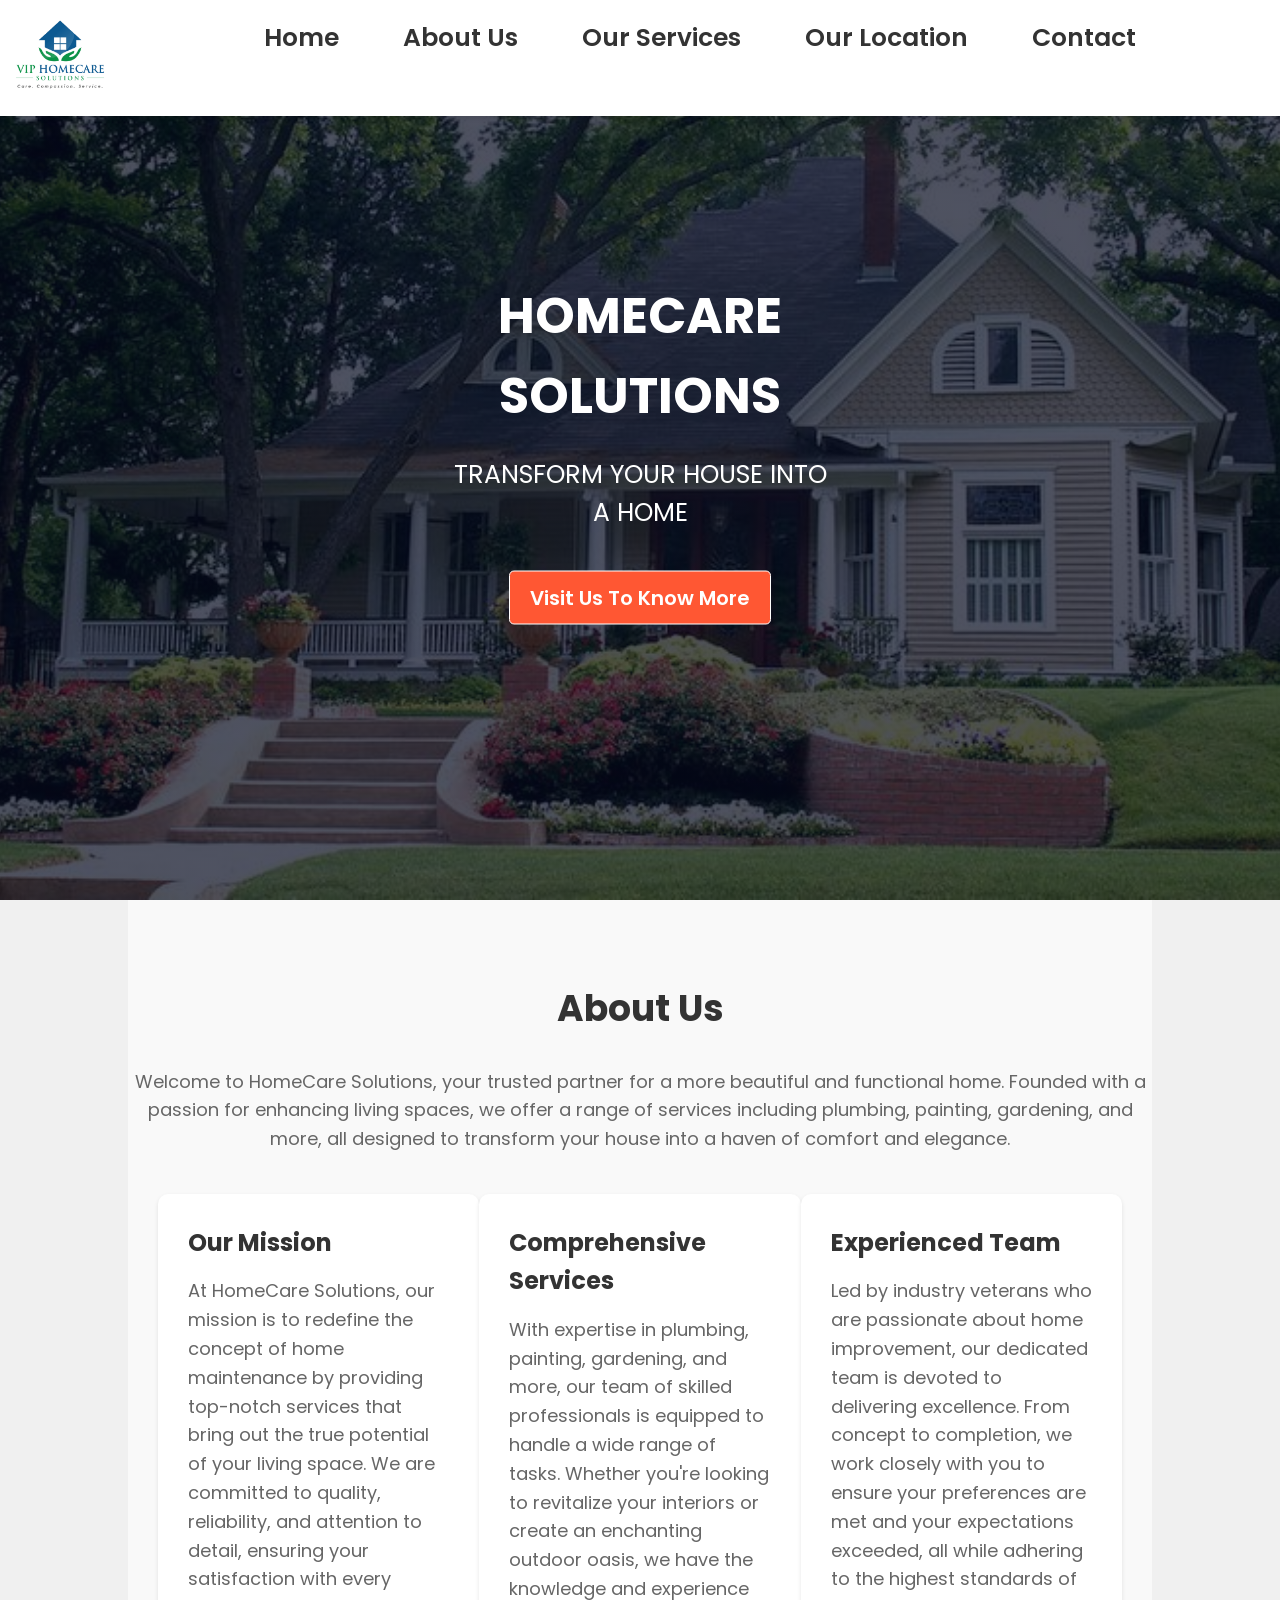
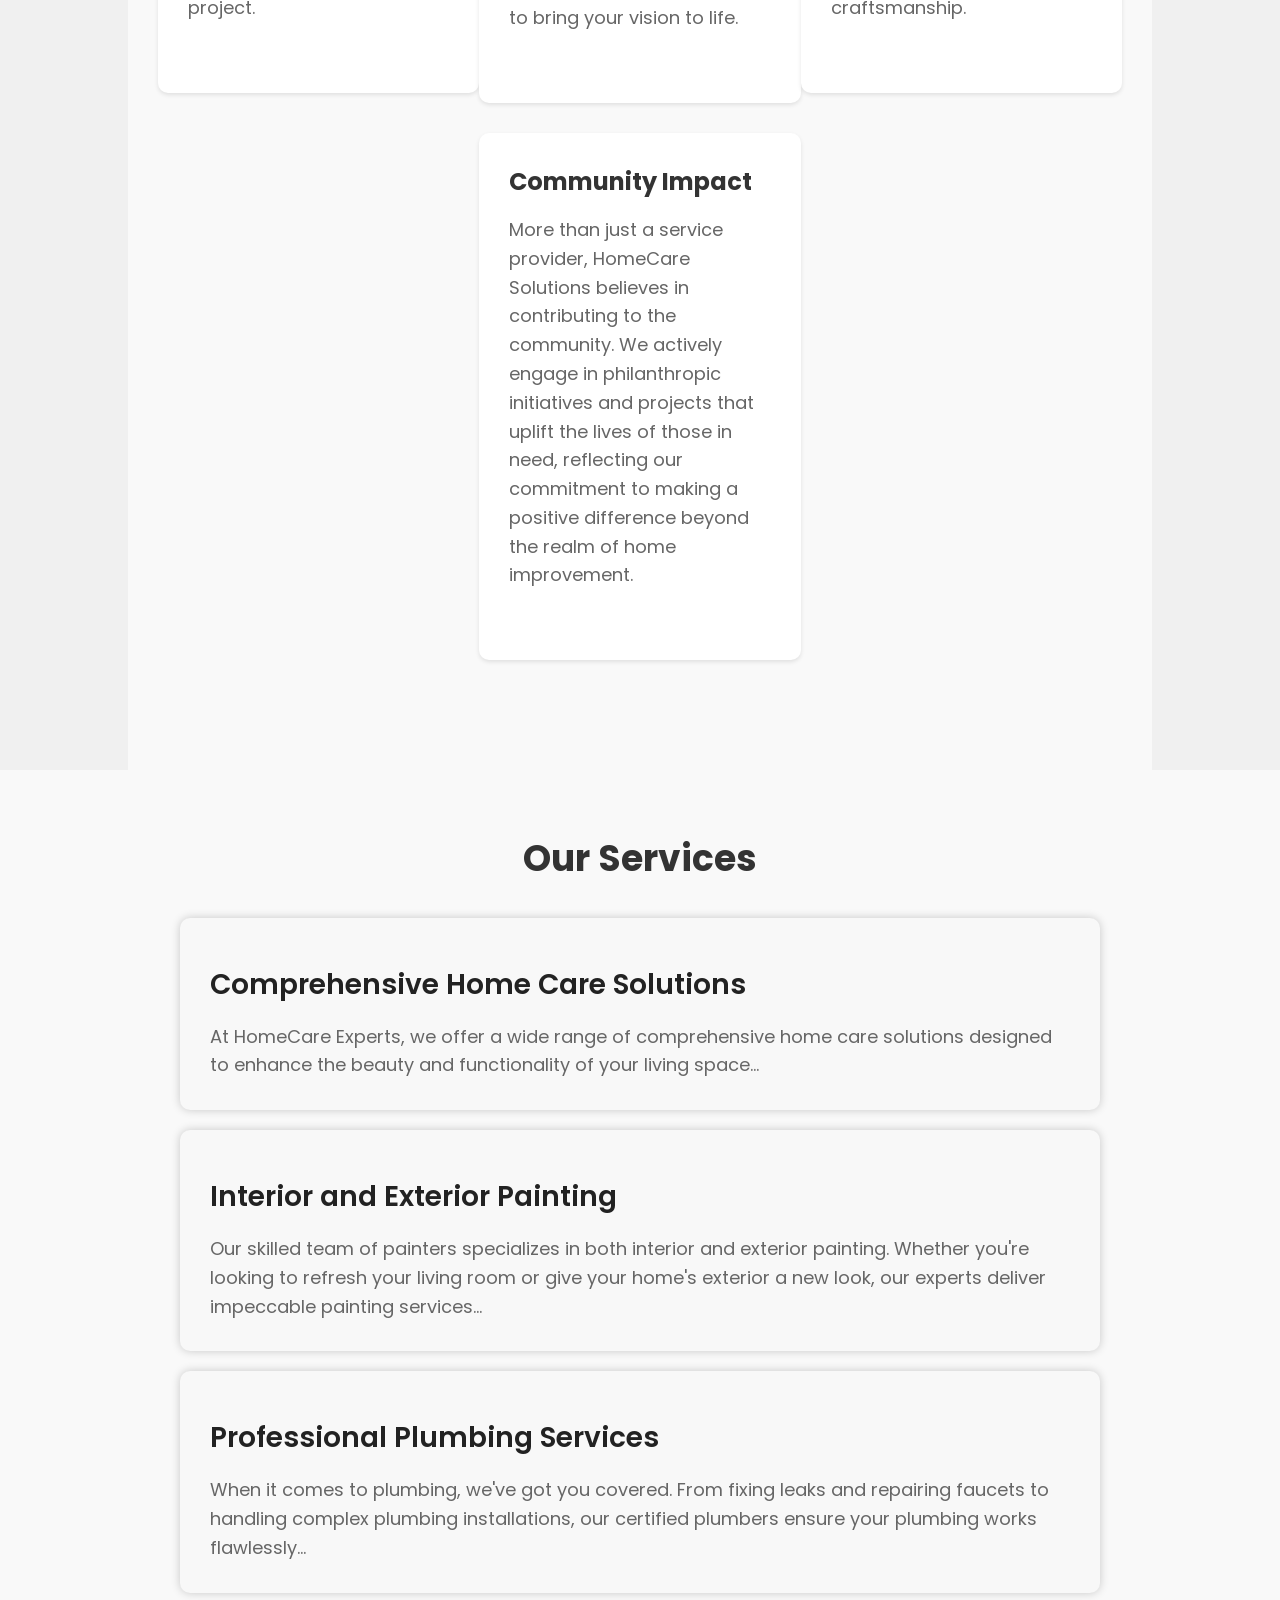
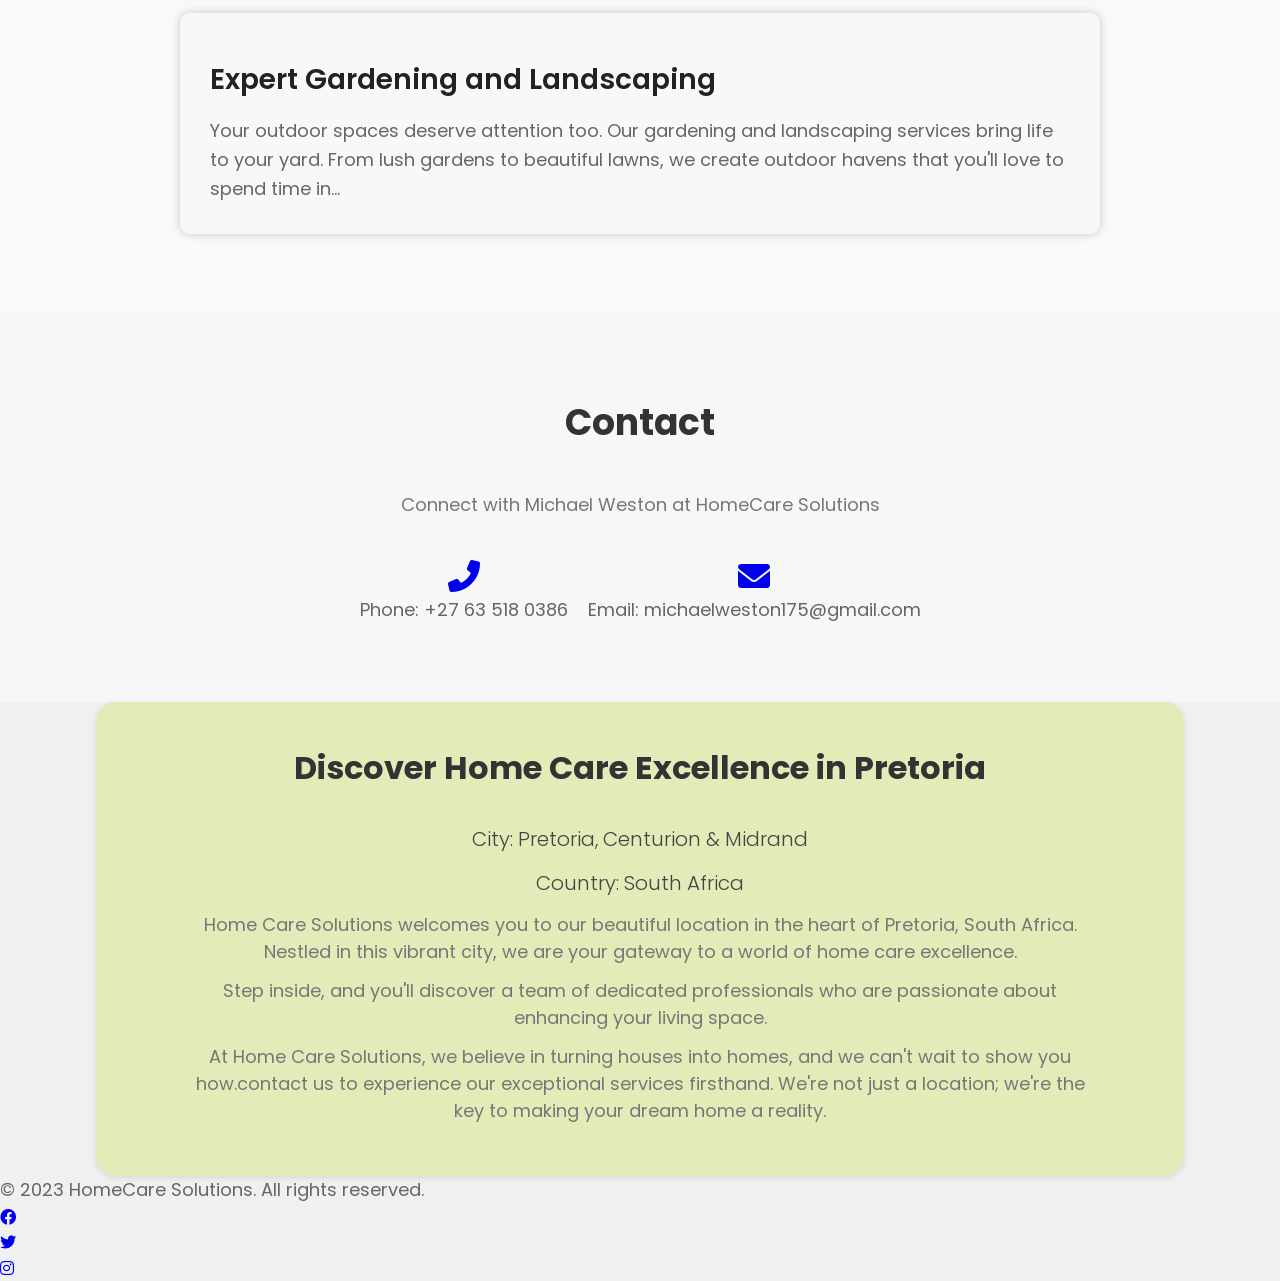
<file: index.html>
<!DOCTYPE html>
<html>
<head>
  <meta name="viewport" content="width=device-width, initial-scale=1.0">
  <title>HomeCare Solutions</title>
  <link rel="stylesheet" href="https://cdnjs.cloudflare.com/ajax/libs/font-awesome/6.0.0-beta3/css/all.min.css">
 <link rel="preconnect" href="https://fonts.googleapis.com">
<link href="https://fonts.googleapis.com/css2?family=Poppins:wght@200;300;400;600;700;900&display=swap" rel="stylesheet">
   <link rel="stylesheet" href="styles.css">
   <link rel="preconnect" href="https://fonts.googleapis.com">
   <link rel="preconnect" href="https://fonts.gstatic.com" crossorigin>
   <link href="https://fonts.googleapis.com/css2?family=Poppins:wght@200;300;400;600;700;900&display=swap" rel="stylesheet">
   <link rel="stylesheet" href="https://cdnjs.cloudflare.com/ajax/libs/font-awesome/4.7.0/css/font-awesome.min.css">
   <style>
    .logo-image {
      width: 200px; /* Adjust this value to your desired width */
      height: auto; /* This maintains the aspect ratio */

    }
  </style>
  </head>
<body>
  <section class="header">
    <nav>
        <a href="index.html"><img src="image/logo2.jpeg"></a>
        <div class="nav-links" id="navlinks">
            <i class="fa fa-times" onclick="hideMenu()"></i>
            <ul>
              <li><a href="index.html">Home</a></li>
              <li><a href="about.html">About Us</a></li>
              <li><a href="services.html">Our Services</a></li>
              <li><a href="location.html">Our Location</a></li>
              <li><a href="contact.html">Contact</a></li>
          </ul>
        </div>
        <i class="fa fa-bars" onclick="showMenu()"></i>
    </nav>
    <div class="text-box">
      
      <h1 class="logo">HOMECARE <br>SOLUTIONS</h1>
      <p class="slogan">TRANSFORM YOUR HOUSE INTO <br> A HOME</p>
      <a href="" class="hero-btn">Visit Us To Know More</a>
    </div>
</section>
  <main>
    <!----about us page------>
    <section id="about-us" class="ABOUT">
      <h2>About Us</h2>
      <p>Welcome to HomeCare Solutions, your trusted partner for a more beautiful and functional home. Founded with a passion for enhancing living spaces, we offer a range of services including plumbing, painting, gardening, and more, all designed to transform your house into a haven of comfort and elegance.</p>
      <div class="row">
        <div class="ABOUT-col">
          <h3>Our Mission</h3>
          <p>At HomeCare Solutions, our mission is to redefine the concept of home maintenance by providing top-notch services that bring out the true potential of your living space. We are committed to quality, reliability, and attention to detail, ensuring your satisfaction with every project.</p>
        </div>
        <div class="ABOUT-col">   
          <h3>Comprehensive Services</h3>
          <p>With expertise in plumbing, painting, gardening, and more, our team of skilled professionals is equipped to handle a wide range of tasks. Whether you're looking to revitalize your interiors or create an enchanting outdoor oasis, we have the knowledge and experience to bring your vision to life.</p>
        </div>
        <div class="ABOUT-col">
          <h3>Experienced Team</h3>
          <p>Led by industry veterans who are passionate about home improvement, our dedicated team is devoted to delivering excellence. From concept to completion, we work closely with you to ensure your preferences are met and your expectations exceeded, all while adhering to the highest standards of craftsmanship.</p>
        </div>
        <div class="ABOUT-col">
          <h3>Community Impact</h3>
          <p>More than just a service provider, HomeCare Solutions believes in contributing to the community. We actively engage in philanthropic initiatives and projects that uplift the lives of those in need, reflecting our commitment to making a positive difference beyond the realm of home improvement.</p>
        </div>
      </div>
    </section>

    <section class="services">
      <div class="container">
        <h2>Our Services</h2>
        <div class="service">
          <h3>Comprehensive Home Care Solutions</h3>
          <p>At HomeCare Experts, we offer a wide range of comprehensive home care solutions designed to enhance the beauty and functionality of your living space...</p>
        </div>
        <div class="service">
          <h3>Interior and Exterior Painting</h3>
          <p>Our skilled team of painters specializes in both interior and exterior painting. Whether you're looking to refresh your living room or give your home's exterior a new look, our experts deliver impeccable painting services...</p>
        </div>
        <div class="service">
          <h3>Professional Plumbing Services</h3>
          <p>When it comes to plumbing, we've got you covered. From fixing leaks and repairing faucets to handling complex plumbing installations, our certified plumbers ensure your plumbing works flawlessly...</p>
        </div>
        <div class="service">
          <h3>Expert Gardening and Landscaping</h3>
          <p>Your outdoor spaces deserve attention too. Our gardening and landscaping services bring life to your yard. From lush gardens to beautiful lawns, we create outdoor havens that you'll love to spend time in...</p>
        </div>
        <!-- Repeat the above structure for each service -->
        <!-- Include more services like electrical work, home improvement, etc. -->
      </div>
    </section>

  <!-- Contact Section -->
<section class="contact">
  <h2>Contact</h2>
  <p class="contact-description">Connect with Michael Weston at HomeCare Solutions</p>
  <div class="contact-icons">
    <div class="contact-icon">
      <div class="clickable-icon">
        <a href="tel:+27635180386">
          <a href="tel:+27 697623422">
          <i class="fas fa-phone-alt shake"></i> <!-- Phone Icon -->
        </a>
        <p>Phone: +27 63 518 0386</p>
      </div>
    </div>
    <div class="contact-icon">
      <div class="clickable-icon">
        <a href="mailto:michaelweston175@gmail.com">
          <i class="fas fa-envelope email-animation"></i> <!-- Email Icon -->
        </a>
        <p>Email: michaelweston175@gmail.com</p>
      </div>
    </div>
  </div>
</section>

    <!-- ...existing code... -->
<!-------location------>
<section class="location">
  <div class="container">
    <h2>Discover Home Care Excellence in Pretoria</h2>
    <div class="location-details">
      <p>City: Pretoria, Centurion & Midrand</p>
      <p>Country: South Africa</p>
    </div>
    <div class="location-description">
      <p>Home Care Solutions welcomes you to our beautiful location in the heart of Pretoria, South Africa. Nestled in this vibrant city, we are your gateway to a world of home care excellence.</p>
      <p> Step inside, and you'll discover a team of dedicated professionals who are passionate about enhancing your living space.</p>
      <p>At Home Care Solutions, we believe in turning houses into homes, and we can't wait to show you how.contact us to experience our exceptional services firsthand. We're not just a location; we're the key to making your dream home a reality.</p>
    </div>
  </div>
</section> 
<!---form --->


    <!-- Other sections go here -->

  </main>
  <footer>
    <p>&copy; 2023 HomeCare Solutions. All rights reserved.</p>
    <ul class="social-media">
      <li><a href="https://www.facebook.com/profile.php?id=100080842107810&mibextid=ZbWKwL" target="_blank" rel="noopener noreferrer"><i class="fab fa-facebook-f"></i></a></li>
      <li><a href="#" target="_blank" rel="noopener noreferrer"><i class="fab fa-twitter"></i></a></li>
      <li><a href="#" target="_blank" rel="noopener noreferrer"><i class="fab fa-instagram"></i></a></li>
    </ul>
  </footer>
  <script>
    var navlinks = document.getElementById("navlinks");

    function showMenu(){
        navlinks.style.right = "0";
        document.addEventListener("click", closeMenuOutside);
    }

    function hideMenu(){
        navlinks.style.right = "-200px";
        document.removeEventListener("click", closeMenuOutside);
    }

    function closeMenuOutside(event){
        if (!event.target.closest(".nav-links") && !event.target.closest(".fa-bars")) {
            hideMenu();
        }
    }
</script>
 </body>
</html>
</file>
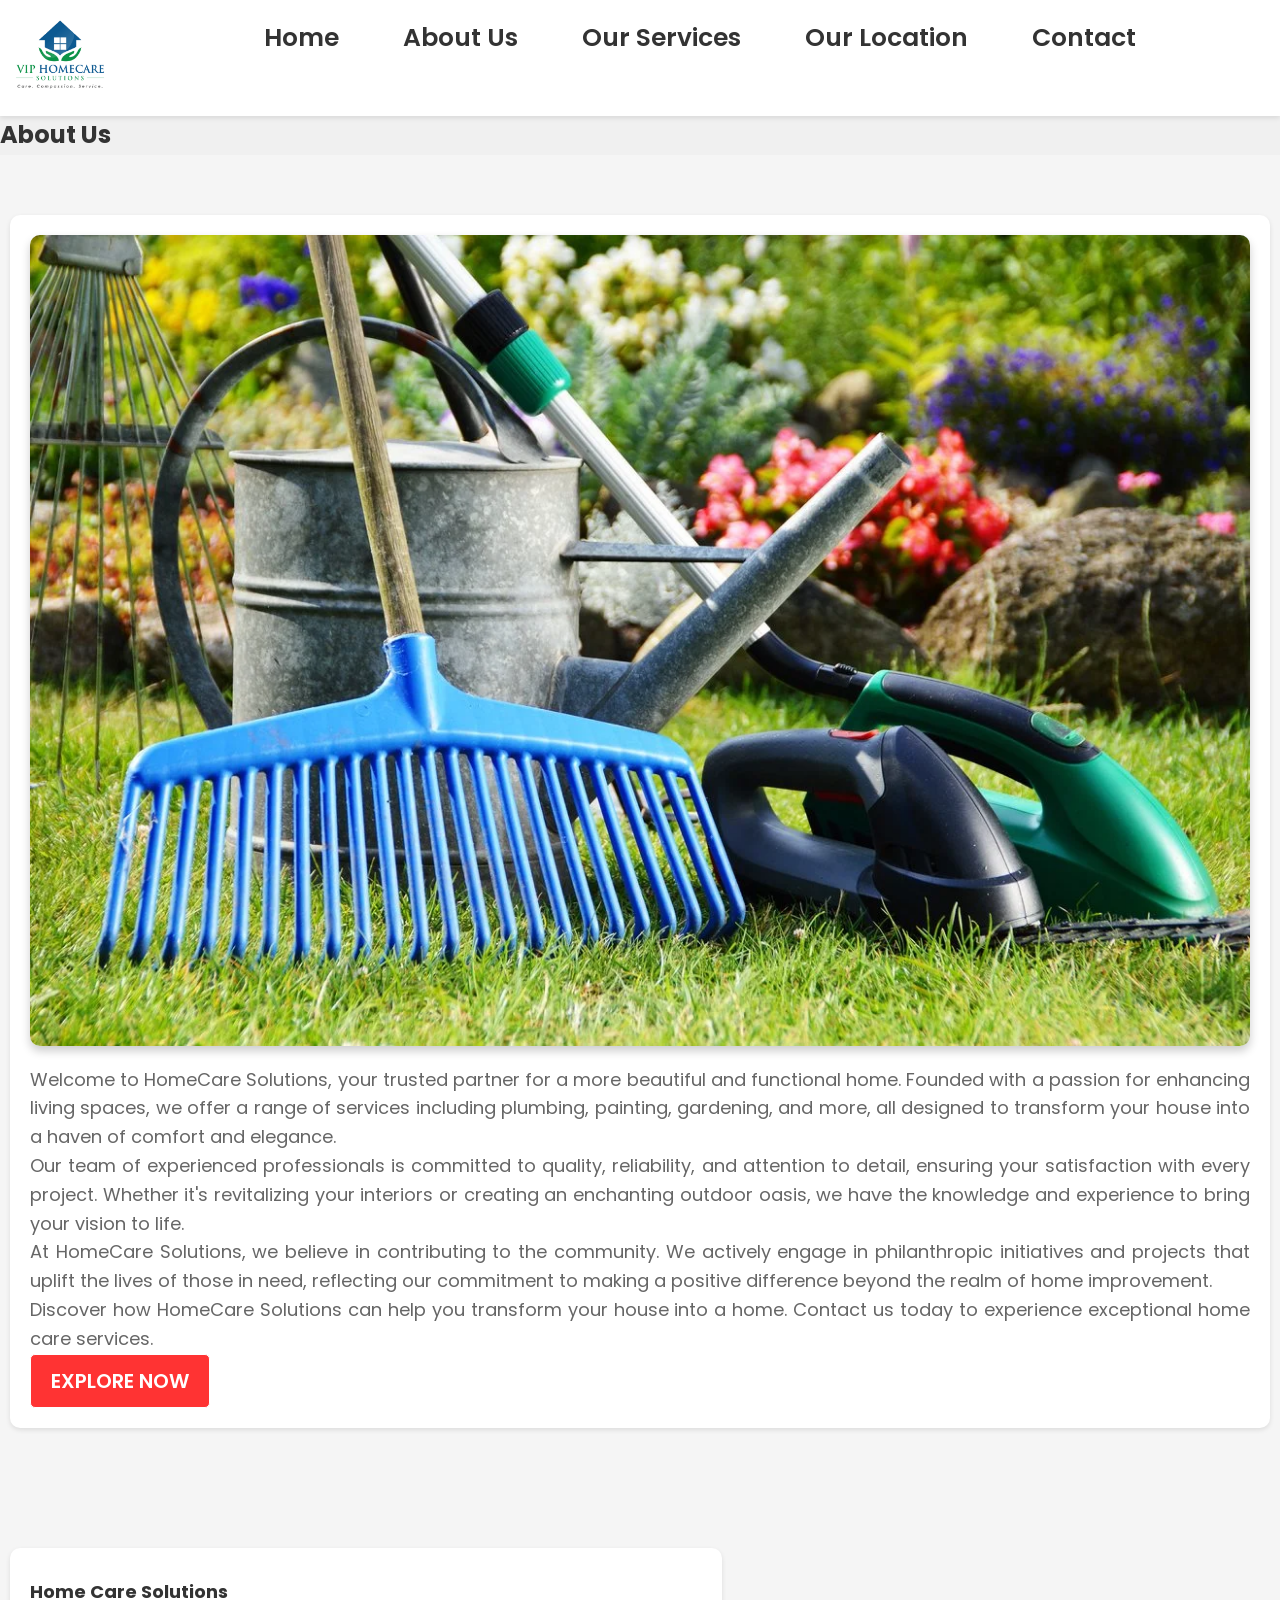
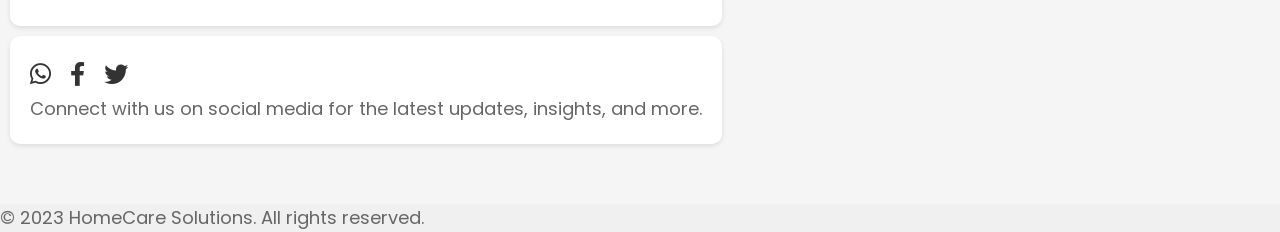
<file: about.html>
<!DOCTYPE html>
<html>
<head>
    <meta name="viewport" content="width=device-width, initial-scale=1.0">
    <title>About HomeCare Solutions</title>
    <link rel="stylesheet" href="styles.css">
    <link rel="preconnect" href="https://fonts.googleapis.com">
    <link rel="preconnect" href="https://fonts.gstatic.com" crossorigin>
    <link href="https://fonts.googleapis.com/css2?family=Poppins:wght@200;300;400;600;700;900&display=swap" rel="stylesheet">
    <link rel="stylesheet" href="https://cdnjs.cloudflare.com/ajax/libs/font-awesome/4.7.0/css/font-awesome.min.css">
    <link rel="stylesheet" href="https://cdnjs.cloudflare.com/ajax/libs/font-awesome/5.15.3/css/all.min.css">
    <style>
        /* Add these CSS styles */
        .about-col {
            flex: 1;
            padding: 20px;
        }
        .about-image {
            width: 100%;
            height: auto;
        }
    </style>
</head>
<body>
    <section class="sub-header">
        <nav>
            <a href="index.html"><img src="image/logo2.jpeg"></a>
             <div class="nav-links" id="navlinks">
                <i class="fa fa-times" onclick="hideMenu()"></i>
                <ul>
                    <li><a href="index.html">Home</a></li>
                    <li><a href="about.html">About Us</a></li>
                    <li><a href="services.html">Our Services</a></li>
                    <li><a href="location.html">Our Location</a></li>
                    <li><a href="contact.html">Contact</a></li>
                </ul>
            </div>
            <i class="fa fa-bars" onclick="showMenu()"></i>
        </nav>
        <h1>About Us</h1>
    </section>
    <section class="about-us">
        <div class="low">
            <div class="about-col">
                <!-- Add your image here at the top -->
                <img src="image/gardeing_1.jpg" alt="Gardening Image" class="about-image">
                <p>Welcome to HomeCare Solutions, your trusted partner for a more beautiful and functional home. Founded with a passion for enhancing living spaces, we offer a range of services including plumbing, painting, gardening, and more, all designed to transform your house into a haven of comfort and elegance.</p>
                <p>Our team of experienced professionals is committed to quality, reliability, and attention to detail, ensuring your satisfaction with every project. Whether it's revitalizing your interiors or creating an enchanting outdoor oasis, we have the knowledge and experience to bring your vision to life.</p>
                <p>At HomeCare Solutions, we believe in contributing to the community. We actively engage in philanthropic initiatives and projects that uplift the lives of those in need, reflecting our commitment to making a positive difference beyond the realm of home improvement.</p>
                <p>Discover how HomeCare Solutions can help you transform your house into a home. Contact us today to experience exceptional home care services.</p>
                <a href="#" class="hero-btn red-btn">EXPLORE NOW</a>
            </div>
        </div>
    </section>
    
    <!---social media section--->
    <section class="social-icons">
        <div class="low">
            <div class="about-col">
                <div class="owner-name">Home Care Solutions</div>
            </div>
      
            <div class="about-col">
                <div class="social-links">
                    <a href="#" target="_blank" class="social-icon"><i class="fab fa-whatsapp"></i></a>
                    <a href="#" target="_blank" class="social-icon"><i class="fab fa-facebook-f"></i></a>
                    <a href="#" target="_blank" class="social-icon"><i class="fab fa-twitter"></i></a>
                </div>
                <p>Connect with us on social media for the latest updates, insights, and more.</p>
            </div>
        </div>
    </section>

    <script>
        var navlinks = document.getElementById("navlinks");

        function showMenu(){
            navlinks.style.right = "0";
            document.addEventListener("click", closeMenuOutside);
        }

        function hideMenu(){
            navlinks.style.right = "-200px";
            document.removeEventListener("click", closeMenuOutside);
        }

        function closeMenuOutside(event){
            if (!event.target.closest(".nav-links") && !event.target.closest(".fa-bars")) {
                hideMenu();
            }
        }
    </script>
    
    <footer>
        <p>&copy; 2023 HomeCare Solutions. All rights reserved.</p>
    </footer>
</body>
</html>
</file>
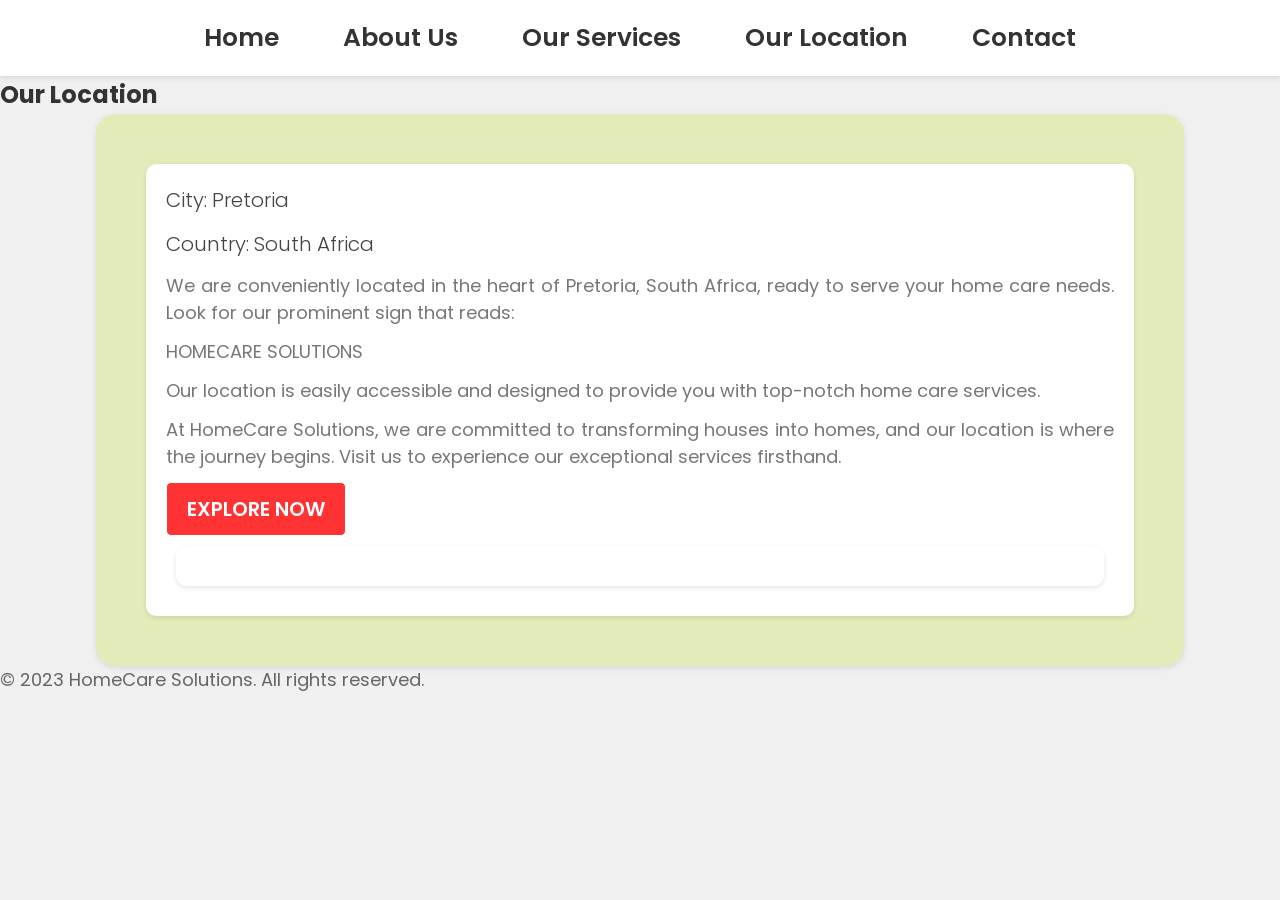
<file: our location.html.html>
<!DOCTYPE html>
<html>
<head>
    <meta name="viewport" content="width=device-width, initial-scale=1.0">
    <title>Home Care Location</title>
    <link rel="stylesheet" href="styles.css">
    <link rel="preconnect" href="https://fonts.googleapis.com">
    <link rel="preconnect" href="https://fonts.gstatic.com" crossorigin>
    <link href="https://fonts.googleapis.com/css2?family=Poppins:wght@200;300;400;600;700;900&display=swap" rel="stylesheet">
    <link rel="stylesheet" href="https://cdnjs.cloudflare.com/ajax/libs/font-awesome/4.7.0/css/font-awesome.min.css">
    <link rel="stylesheet" href="https://cdnjs.cloudflare.com/ajax/libs/font-awesome/5.15.3/css/all.min.css">
  </head>
<body>
    <section class="sub-header">
        <nav>

            <div class="nav-links" id="navlinks">
                <i class="fa fa-times" onclick="hideMenu()"></i>
                <ul>
                  <li><a href="index.html">Home</a></li>
                  <li><a href="about.html">About Us</a></li>
                  <li><a href="services.html">Our Services</a></li>
                  <li><a href="location.html">Our Location</a></li>
                  <li><a href="contact.html">Contact</a></li>
              </ul>
            </div>
            <i class="fa fa-bars" onclick="showMenu()"></i>
        </nav>
      <h1>Our Location</h1>
    </section>
   <!-------location------>
<section class="location">
  <div class="about-col">
   
    <div class="location-details">
      <p>City: Pretoria</p>
      <p>Country: South Africa</p>
    </div>
    <div class="location-description">
      <p>We are conveniently located in the heart of Pretoria, South Africa, ready to serve your home care needs. Look for our prominent sign that reads:</p>
      <p class="sign">HOMECARE SOLUTIONS</p>
      <p>Our location is easily accessible and designed to provide you with top-notch home care services.</p>
      <p>At HomeCare Solutions, we are committed to transforming houses into homes, and our location is where the journey begins. Visit us to experience our exceptional services firsthand.</p>
    <a href="" class="hero-btn red-btn">EXPLORE NOW</a>
          </div>
          
          <div class="about-col">
    
          </div>
        </div>
      </section>
</section>

<!-- ...existing code for services, social media, and footer... -->

<script>
    var navlinks = document.getElementById("navlinks");

    function showMenu(){
        navlinks.style.right = "0";
        document.addEventListener("click", closeMenuOutside);
    }

    function hideMenu(){
        navlinks.style.right = "-200px";
        document.removeEventListener("click", closeMenuOutside);
    }

    function closeMenuOutside(event){
        if (!event.target.closest(".nav-links") && !event.target.closest(".fa-bars")) {
            hideMenu();
        }
    }
</script>
<footer>
  <p>&copy; 2023 HomeCare Solutions. All rights reserved.</p>
</footer>
</body>
</html>
</file>
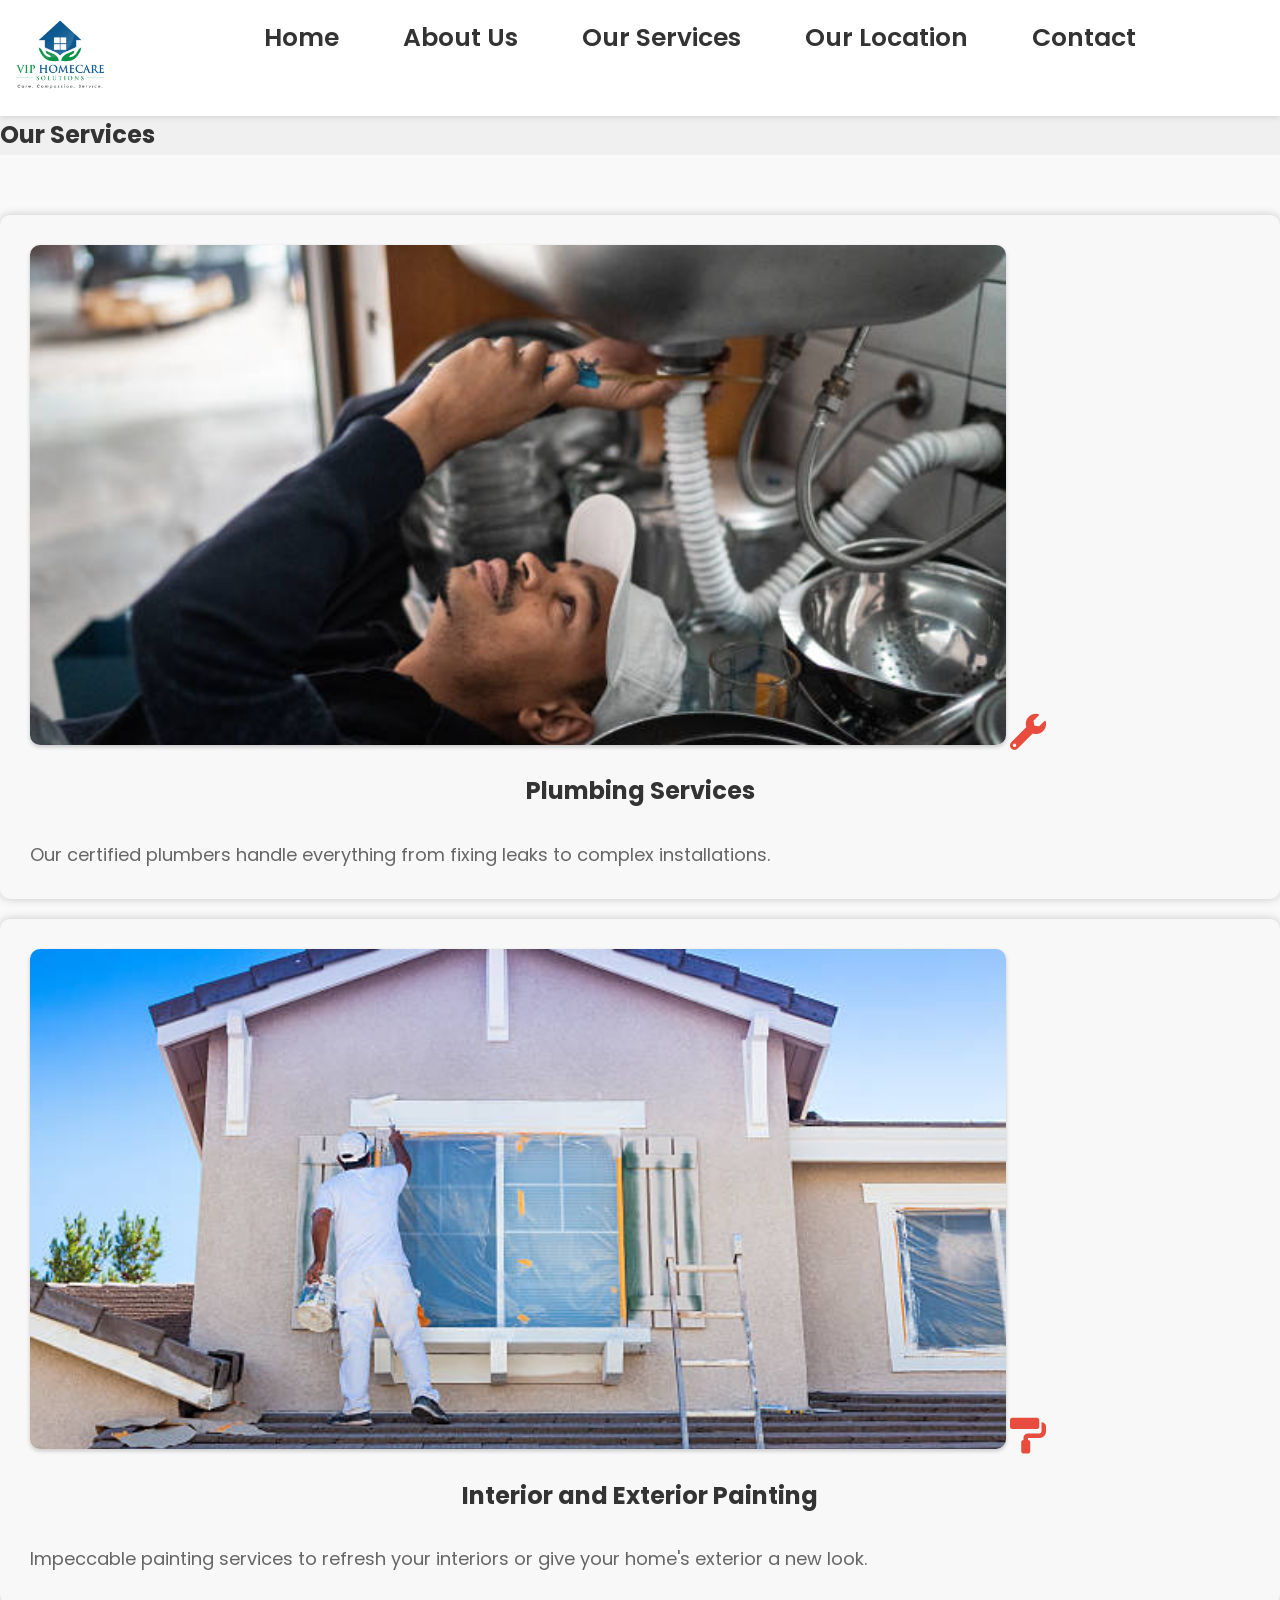
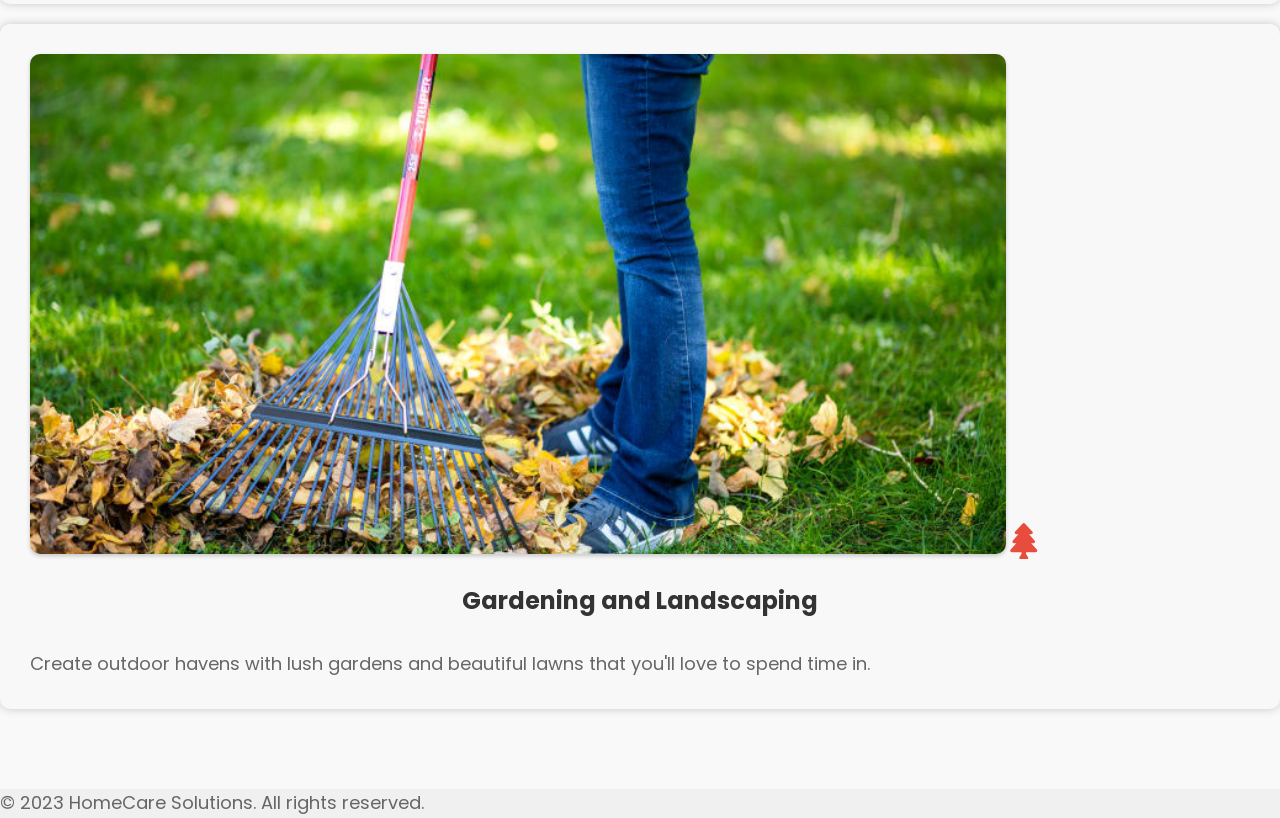
<file: services.html>
<!DOCTYPE html>
<html>
<head>
    <meta name="viewport" content="width=device-width, initial-scale=1.0">
    <title>Our Services - HomeCare Solutions</title>
    <link rel="stylesheet" href="styles.css">
    <link rel="preconnect" href="https://fonts.googleapis.com">
    <link rel="preconnect" href="https://fonts.gstatic.com" crossorigin>
    <link href="https://fonts.googleapis.com/css2?family=Poppins:wght@200;300;400;600;700;900&display=swap" rel="stylesheet">
    <link rel="stylesheet" href="https://cdnjs.cloudflare.com/ajax/libs/font-awesome/4.7.0/css/font-awesome.min.css">
    <link rel="stylesheet" href="https://cdnjs.cloudflare.com/ajax/libs/font-awesome/5.15.3/css/all.min.css">
    <style>
        /* Add these CSS styles for the service images */
        .service-image {
            width:80%;
            max-height: 500px; /* Adjust the height as needed */
            object-fit: cover; /* Ensure the image fits the container */
            border-radius: 10px; /* Add a rounded border for a professional look */
            box-shadow: 0 2px 4px rgba(0, 0, 0, 0.2); /* Add a subtle shadow */
        }
    </style>
</head>
<body>
    <section class="sub-header">
        <nav>
            <a href="index.html"><img src="image/logo2.jpeg"></a>
            <div class="nav-links" id="navlinks">
                <i class="fa fa-times" onclick="hideMenu()"></i>
                <ul>
                    <li><a href="index.html">Home</a></li>
                    <li><a href="about.html">About Us</a></li>
                    <li><a href="services.html">Our Services</a></li>
                    <li><a href="location.html">Our Location</a></li>
                    <li><a href="contact.html">Contact</a></li>
                </ul>
            </div>
            <i class="fa fa-bars" onclick="showMenu()"></i>
        </nav>
        <h1>Our Services</h1>
    </section>
    <section class="services">
        <div class="low">
            <div class="service">
                <img src="image/Plumbing_3.jpg" alt="Plumbing Service" class="service-image">
                <i class="fas fa-wrench service-icon"></i>
                <h2 class="service-title">Plumbing Services</h2>
                <p class="service-description">Our certified plumbers handle everything from fixing leaks to complex installations.</p>
            </div>
            <div class="service">
                <img src="image/painting_1.jpg" alt="Painting Service" class="service-image">
                <i class="fas fa-paint-roller service-icon"></i>
                <h2 class="service-title">Interior and Exterior Painting</h2>
                <p class="service-description">Impeccable painting services to refresh your interiors or give your home's exterior a new look.</p>
            </div>
            <div class="service">
                <img src="image/gardening_2.jpg" alt="Gardening Service" class="service-image">
                <i class="fas fa-tree service-icon"></i>
                <h2 class="service-title">Gardening and Landscaping</h2>
                <p class="service-description">Create outdoor havens with lush gardens and beautiful lawns that you'll love to spend time in.</p>
            </div>
            <!-- Add more services with images here -->
        </div>
    </section>
    <script>
        var navlinks = document.getElementById("navlinks");

        function showMenu(){
            navlinks.style.right = "0";
            document.addEventListener("click", closeMenuOutside);
        }

        function hideMenu(){
            navlinks.style.right = "-200px";
            document.removeEventListener("click", closeMenuOutside);
        }

        function closeMenuOutside(event){
            if (!event.target.closest(".nav-links") && !event.target.closest(".fa-bars")) {
                hideMenu();
            }
        }
    </script>
    <footer>
        <p>&copy; 2023 HomeCare Solutions. All rights reserved.</p>
    </footer>
</body>
</html>
</file>
<file: styles.css>
* {
  margin: 0;
  padding: 0;
  font-family: 'Poppins', sans-serif;
  box-sizing: border-box; /* Added box-sizing for consistent sizing */
}
.header {
  min-height: 100vh;
  width: 100%;
  background-image: linear-gradient(rgba(4, 9, 30, 0.7), rgba(4, 9, 30, 0.7)), url(image/BACKGROUND.jpg);
  background-position: center;
  background-size: cover;
  position: relative;
}

nav {
  padding: 2% 6%;
  display: flex;
  justify-content: space-between;
  align-items: left;
}

nav img {
  width: 120px;
}

.nav-links {
  flex: 1;
  text-align: left;
}

.nav-links ul {
  list-style: none;
}

.nav-links ul li {
  display: inline-block;
  padding: 8px 12px;
  position: relative;
}

.nav-links ul li a {
  color: #fff;
  text-decoration: none;
  font-size: 25px;
  transition: color 0.3s ease-in-out; /* Added smooth transition for link color */
}

.nav-links ul li::after {
  content: '';
  width: 0%;
  position: absolute;
  bottom: -2px;
  left: 0;
  height: 2px;
  background: #fbfafd;
  display: block;
  margin: auto;
  transition: width 0.5s ease-in-out; /* Added smooth transition for link underline */
}


.nav-links ul li:hover a {
  color: #030303;
}

.nav-links ul li:hover::after {
  width: 100%;
}

.text-box {
  width: 90%;
  color: transparent;
  position: absolute;
  top: 50%;
  left: 50%;
  transform: translate(-50%, -50%);
  text-align: center;
}

.text-box h1 {
  font-size: 50px; /* Increased font size for impact */
  font-weight: 700; /* Bolder font weight for emphasis */
  margin-bottom: 20px; /* Added spacing between heading and content */
  color: #fff; /* Added color property with value #fff for white color */
}

.text-box p {
  margin: 10px 0 40px;
  font-size: 25px;
  color: #fff;
  line-height: 1.5; /* Adjusted line height for better readability */
}

.hero-btn {
  display: inline-block;
  text-decoration: none;
  color: #fff;
  border: 1px solid #fff;
  padding: 12px 34px;
  font-size: 20px;
  background: transparent;
  position: relative;
  cursor: pointer;
  transition: background-color 0.3s ease-in-out; /* Added smooth transition for button background */
}

.hero-btn:hover {
  background-color: #f44336;
}

nav .fa {
  display: none;
}

@media (max-width: 700px) {
  .text-box h1 {
    font-size: 28px; /* Adjusted font size for smaller screens */
  }
  .nav-links ul li {
    display: block;
  }
  .nav-links.open ul {
    display: none;
  }

  /* Display the menu items when the menu bar is closed */
  .nav-links ul {
    display: block;
  }
  .nav-links {
    position: absolute;
    background: #f44336;
    height: 100vh;
    width: 200px;
    top: 0;
    right: -200px;
    text-align: left;
    z-index: 2;
    transition: right 0.5s ease-in;
  
  }
  .nav-links.open {
    right: 0;
  }
  nav .fa {
    display: block;
    color: #030303;
    margin-right: 20px;
    font-size: 30px;
    cursor: pointer;
  }
}


/* About Us Section */
.ABOUT {
  background-color: #f9f9f9;
  padding: 80px 0;
  width: 80%;
  margin: auto;
  text-align: center;
}

.ABOUT h1 {
  font-size: 42px;
  margin-bottom: 30px;
  color: #333;
}

.ABOUT p {
  font-size: 18px;
  color: #666;
  margin-bottom: 40px;
  line-height: 1.6;
}

.ABOUT .row {
  display: flex;
  flex-wrap: wrap;
  justify-content: center;
  align-items: flex-start;
  margin-top: 30px;
}

.ABOUT-col {
  flex-basis: calc(33.33% - 20px); /* Adjusted to show 3 columns */
  background-color: #fff;
  padding: 30px;
  border-radius: 10px;
  box-shadow: 0 2px 4px rgba(0, 0, 0, 0.1);
  transition: transform 0.3s, box-shadow 0.3s;
  margin-bottom: 30px;
  text-align: left;
}

.ABOUT-col:hover {
  transform: translateY(-5px);
  box-shadow: 0 4px 8px rgba(0, 0, 0, 0.2);
}

.ABOUT h3 {
  font-size: 24px;
  color: #333;
  margin-bottom: 15px;
}

/* Add a nice hover effect */
.ABOUT-col:hover {
  transform: translateY(-5px);
  box-shadow: 0 8px 16px rgba(0, 0, 0, 0.2);
  background-color: #f3f8e4;
}

/* Add some spacing between paragraphs in services */
.service p {
  margin-top: 15px;

}

@media (max-width: 700px) {
  .row {
    flex-direction: column;
  }
}
.container {
  max-width: 960px;
  margin: 0 auto;
  padding: 0 20px;
}

h2 {
  text-align: center;
  margin-bottom: 30px;
}
/* Services Section */
.services {
  padding: 60px 0;
  background-color: #f9f9f9;
}

.container {
  max-width: 960px;
  margin: 0 auto;
  padding: 0 20px;
}

h2 {
  text-align: center;
  margin-bottom: 40px;
  font-size: 36px;
  color: #333;
}

.service {
  margin-bottom: 60px;
}

h3 {
  font-size: 28px;
  margin-bottom: 15px;
  color: #444;
}

p {
  font-size: 18px;
  line-height: 1.6;
  color: #666;
}

.service {
  width: 100%;
  padding: 40px;
  background-color: #f3f8e4;
  border-radius: 20px;
  box-shadow: 0 4px 10px rgba(0, 0, 0, 0.1);
  transition: 0.3s;
}

.service:hover {
  transform: translateY(-5px);
  box-shadow: 0 6px 15px rgba(0, 0, 0, 0.15);
}

.service h3 {
  font-weight: 600;
  margin: 15px 0;
  color: #222;
}
@media (max-width: 700px) {
  .row {
    flex-direction: column;
  }
}
.container {
  max-width: 960px;
  margin: 0 auto;
  padding: 0 20px;
}

h2 {
  text-align: center;
  margin-bottom: 30px;
}
/* Contact Section */
/* Contact Section */
.contact {
  padding: 80px 0;
  text-align: center;
  background-color: #f7f7f7; /* Light gray background color */
}

.contact h2 {
  font-size: 36px; /* Larger font size */
  font-weight: 700;
  margin-bottom: 40px;
  color: #333; /* Dark text color */
}

.contact-description {
  font-size: 18px;
  color: #777; /* Slightly muted text color */
  margin-bottom: 40px; /* Increased margin */
}

.contact-icons {
  display: flex;
  justify-content: center;
  align-items: center;
  gap: 20px; /* Reduced gap between icons */
  margin-top: 20px; /* Reduced margin-top */
}

.contact-icon {
  display: flex;
  flex-direction: column;
  align-items: center;
  transition: transform 0.3s ease-in-out;
  cursor: pointer;
}

.contact-icon i {
  font-size: 32px; /* Reduced icon size for smaller screens */
  margin-bottom: 6px; /* Reduced margin for icons */
}

.contact-icon p {
  font-size: 18px; /* Reduced text size for smaller screens */
  font-weight: 400; /* Reduced font weight */
  line-height: 1.3; /* Adjusted line height */
  transition: color 0.3s ease-in-out;
  animation: bounce 2s infinite; /* Keep the bounce animation */
}

@media (max-width: 700px) {
  .contact-icons {
    flex-direction: column;
  }

  .contact-icon {
    margin-top: 20px; /* Adjusted margin for smaller screens */
  }
}

With these CSS modifications, the contact icons and text should appear smaller and more appropriately sized on smaller screens. Additionally, I adjusted the spacing and margin for better presentation on smaller screens.


.contact-icon:hover {
  transform: translateY(-10px); /* Increased hover translation */
}

.contact-icon:hover i {
  color: #ff6600; /* Changed icon color on hover */
  transform: scale(1.1); /* Slight icon scaling on hover */
}

.contact-icon:hover p {
  color: #333; /* Darker text color on hover */
}

/* Define the spin and bounce animations */
@keyframes spin {
  0% {
    transform: rotate(0deg);
  }
  100% {
    transform: rotate(360deg);
  }
}

@keyframes bounce {
  0%, 20%, 50%, 80%, 100% {
    transform: translateY(0);
  }
  40% {
    transform: translateY(-30px);
  }
  60% {
    transform: translateY(-15px);
  }
}
@media (max-width: 700px) {
  .row {
    flex-direction: column;
  }
}
.container {
  max-width: 960px;
  margin: 0 auto;
  padding: 0 20px;
}

h2 {
  text-align: center;
  margin-bottom: 30px;
}
@media (max-width: 700px) {
  .row {
    flex-direction: column;
  }
}
.container {
  max-width: 960px;
  margin: 0 auto;
  padding: 0 20px;
}

h2 {
  text-align: center;
  margin-bottom: 30px;
}
/* Location Section */
.location {
  width: 85%;
  margin: auto;
  text-align: center;
  padding: 40px;
  background-color: #e3ecb8;
  border-radius: 20px;
  box-shadow: 0 2px 6px rgba(0, 0, 0, 0.1);
  transition: 0.3s;
}

.location h2 {
  text-align: center;
  margin-bottom: 30px;
  font-size: 32px;
  color: #333;
}

.location-details p {
  font-size: 20px;
  font-weight: 300;
  margin-bottom: 10px;
  color: #444;
}

.location-description p {
  font-size: 18px;
  line-height: 1.5;
  color: #777;
}

.location-sign {
  font-size: 28px;
  font-weight: 600;
  margin: 20px 0;
  color: #222;
}

.location p {
  margin-bottom: 12px;
}

.location:hover {
  transform: translateY(-5px);
  box-shadow: 0 4px 12px rgba(0, 0, 0, 0.1);
}

@media (max-width: 700px) {
  .container {
    margin-left: 0px;
    margin-right: 15px;
  }
}

/* Media Query for Smaller Screens */
@media (max-width: 768px) {
  .row {
    flex-direction: column;
    align-items: center;
  }
  .ABOUT-col {
    flex-basis: 90%;
    text-align: center;
  }
  .menu-list li {
    margin-right: 10px;
  }
  .logo {
    font-size: 20px;
  }
  .slogan {
    font-size: 16px;
  }
}
@media (max-width: 700px) {
  .row {
    flex-direction: column;
  }
}
.container {
  max-width: 960px;
  margin: 0 auto;
  padding: 0 20px;
}

h2 {
  text-align: center;
  margin-bottom: 30px;
}
/* Styles for the About Us section */
.about-us {
  background-color: #f5f5f5;
  padding: 50px 0;
  display: flex;
  flex-wrap: wrap;
  justify-content: space-between;
  align-items: center;
}

/* Styles for the About Us columns */
.about-col {
  flex: 1;
  padding: 20px;
  text-align: justify;
  box-sizing: border-box;
  margin: 10px;
  background-color: #fff; /* Background color for the columns */
  box-shadow: 0 2px 5px rgba(0, 0, 0, 0.1); /* Add a subtle box shadow */
  border-radius: 10px; /* Rounded corners */
  transition: transform 0.3s ease; /* Add a smooth transform effect on hover */
}

/* Hover effect for the About Us columns */
.about-col:hover {
  transform: translateY(-5px); /* Move the column up slightly on hover */
}

/* Styles for the About Us image */
.about-image {
  width: 100%;
  height: auto;
  display: block;
  margin-bottom: 20px;
  border-radius: 10px; /* Rounded corners for the image */
  box-shadow: 0 5px 10px rgba(0, 0, 0, 0.2); /* Add a subtle box shadow */
}

/* Additional styles for the owner's name */
.owner-name {
  font-size: 18px;
  font-weight: bold;
  margin-top: 10px;
}

/* Styles for the social media section */
.social-icons {
  background-color: #f5f5f5;
  padding: 50px 0;
  display: flex;
  flex-wrap: wrap;
  justify-content: space-between;
  align-items: center;
}

/* Styles for the social media icons */
.social-icon {
  font-size: 24px;
  margin-right: 15px;
  color: #333;
  text-decoration: none;
  transition: color 0.3s;
}

/* Hover effect for social media icons */
.social-icon:hover {
  color: #e74c3c;
}
/* Navigation Styles */
nav {
  background-color: #fff;
  padding: 10px 0;
  box-shadow: 0 2px 5px rgba(0, 0, 0, 0.1);
  position: sticky;
  top: 0;
  z-index: 100;
}

nav img {
  max-width: 150px;
}

.nav-links ul {
  list-style: none;
  display: flex;
  justify-content: center;
  align-items: center;
}

.nav-links ul li {
  margin: 0 20px;
}

.nav-links ul li a {
  text-decoration: none;
  color: #333;
  font-weight: 600;
}

/* Button Styles */
.hero-btn {
  display: inline-block;
  padding: 10px 20px;
  background-color: #ff5733;
  color: #fff;
  font-weight: 600;
  text-decoration: none;
  border-radius: 5px;
  transition: background-color 0.3s ease;
}

.hero-btn:hover {
  background-color: #ff7e58;
}

.red-btn {
  background-color: #ff3333;
}

.red-btn:hover {
  background-color: #ff5555;
}

/*services page */
/* Add these CSS styles to styles.css */
.service {
  background-color: #f8f8f8;
  padding: 30px;
  margin-bottom: 20px;
  border-radius: 10px;
  box-shadow: 0px 0px 10px rgba(0, 0, 0, 0.2);
  transition: transform 0.2s;
}

.service:hover {
  transform: scale(1.05);
}

.service-icon {
  font-size: 36px;
  color: #e74c3c;
}

.service-title {
  font-size: 24px;
  margin-top: 20px;
}

.service-description {
  margin-top: 10px;
}
@media (max-width: 700px) {
  .row {
    flex-direction: column;
  }
}
.container {
  max-width: 960px;
  margin: 0 auto;
  padding: 0 20px;
}

h2 {
  text-align: center;
  margin-bottom: 30px;
}
/* home page 
/* Reset some default styles */
body, h1, h2, p {
  margin: 0;
  padding: 0;
}

/* Global styles */
body {
  font-family: 'Poppins', sans-serif;
  background-color: #f0f0f0;
  color: #333;
  line-height: 1.6;
}

.container {
  max-width: 1200px;
  margin: 0 auto;
  padding: 20px;
}

/* Header styles */
.home-header {
  background-image: url(image/BACKGROUND.jpg); /* Replace with the path to your background image */
  background-size: cover;
  background-position: center;
  color: #fff;
  text-align: center;
  padding: 100px 0;
}

.home-header h1 {
  font-size: 48px;
  margin-bottom: 20px;
  text-shadow: 2px 2px 4px rgba(0, 0, 0, 0.3);
}

.home-header p {
  font-size: 18px;
  margin-bottom: 30px;
}

/* Navigation styles */
.nav {
  position: fixed;
  top: 0;
  left: 0;
  width: 100%;
  background-color: rgba(0, 0, 0, 0.8);
  z-index: 1000;
}
/*/* Reset default form styles */
.contact-form {
  max-width: 8-%; /* Set the maximum width to 80% of the parent container */
  margin: 0 auto; /* Center the form horizontally */
  padding: 10px;
  border: 1px solid #ddd;
  border-radius: 5px;
  background-color: #f9f9f9;
  animation: fadeIn 1s ease;
}

@keyframes fadeIn {
  from {
    opacity: 0;
  }
  to {
    opacity: 1;
  }
}

.form-group {
  margin-bottom: 20px;
}

label {
  display: block;
  font-weight: bold;
  color: #333; /* Text color for labels */
  transform: translateY(10px);
  transition: transform 0.3s ease;
}

.form-group:hover label {
  transform: translateY(0);
}

input[type="text"],
input[type="email"],
textarea {
  width: 80%;
  padding: 10px;
  border: 1px solid #ccc;
  border-radius: 4px;
  font-size: 16px;
  transition: border-color 0.3s ease;
}

input[type="text"]:focus,
input[type="email"]:focus,
textarea:focus {
  border-color: #007BFF;
}

textarea {
  height: 150px; /* Adjust the height as needed */
}

button[type="submit"] {
  background-color: #007BFF;
  color: #fff;
  padding: 10px 10px;
  border: none;
  border-radius: 4px;
  cursor: pointer;
  font-size: 16px;
  transition: background-color 0.3s ease;
}

button[type="submit"]:hover {
  background-color: #0056b3;
}

/* Style form error messages */
.error-message {
  color: #f44336;
  font-size: 14px;
}

/* Style success message */
.success-message {
  color: #4CAF50;
  font-size: 16px;
}
@media (max-width: 700px) {
  .row {
    flex-direction: column;
  }
}
.container {
  max-width: 960px;
  margin: 0 auto;
  padding: 0 20px;
}

h2 {
  text-align: center;
  margin-bottom: 30px;
}
/* Add more styles and animations as needed */
/*home care location page
</file>
